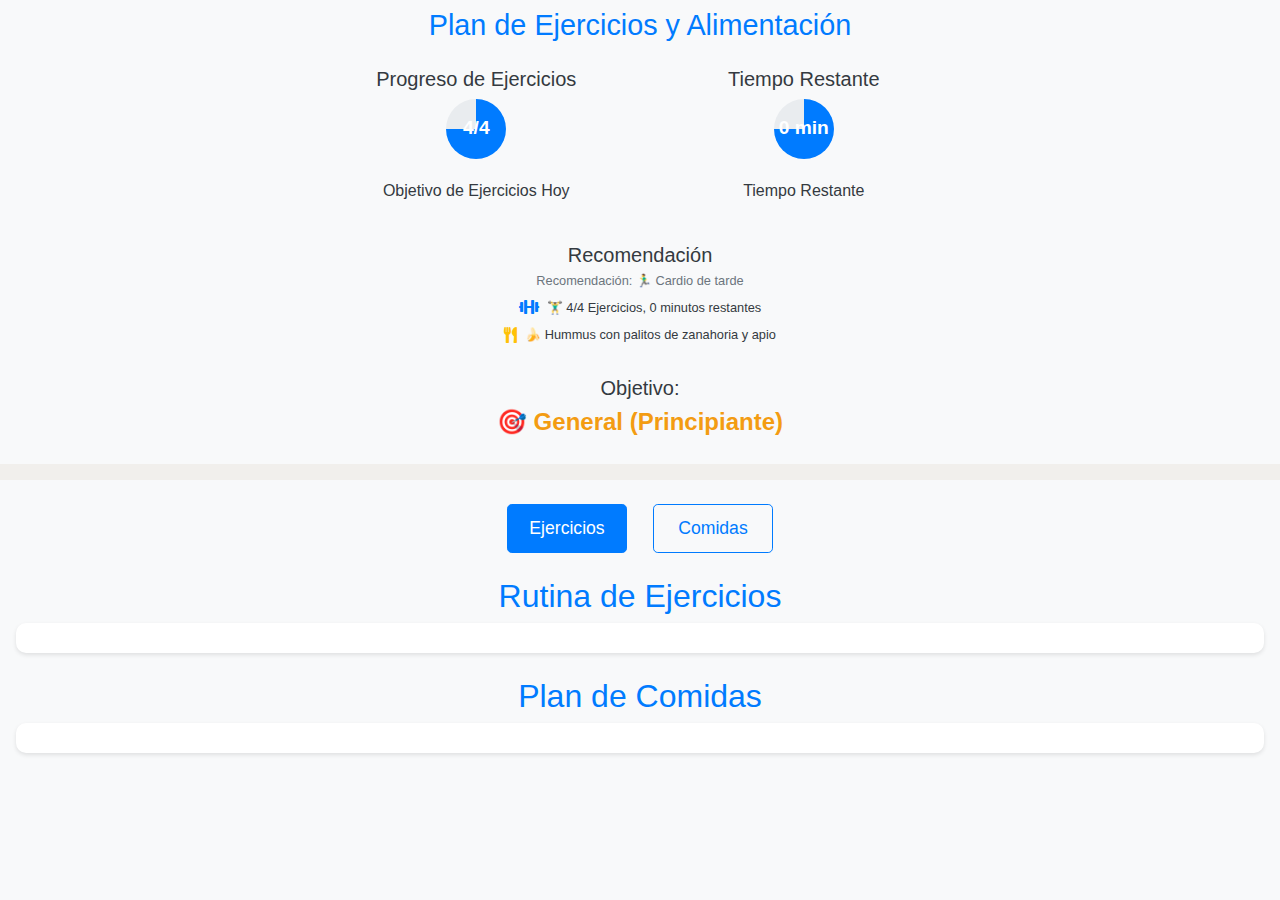
<file: index copy.html>
<!DOCTYPE html>
<html lang="es">

<head>
    <meta charset="UTF-8">
    <meta name="viewport" content="width=device-width, initial-scale=1.0">
    <title>Plan de Ejercicios y Alimentación</title>
    <link href="https://stackpath.bootstrapcdn.com/bootstrap/4.5.2/css/bootstrap.min.css" rel="stylesheet">
    <link href="https://cdnjs.cloudflare.com/ajax/libs/font-awesome/5.15.4/css/all.min.css" rel="stylesheet">
    <link href="css/styles.css" rel="stylesheet">
</head>

<body class="bg-light">
    <div class="container-fluid p-0">
        <!-- Rediseño del encabezado para ser más pequeño y minimalista -->
        <div class="header text-center py-2 position-relative">
            <h2 class="position-relative m-0" style="z-index: 1; font-size: 1.8rem;">Plan de Ejercicios y Alimentación</h2>
        </div>
        <!-- Dashboard principal -->
        <div class="row justify-content-center mb-4">
            <!-- Sección de progreso -->
            <div class="col-md-3 text-center">
                <h5>Progreso de Ejercicios</h5>
                <div class="progress-container d-flex justify-content-center">
                    <div class="progress-circle small-circle" id="exerciseProgressCircle">
                        <div class="circle-text" id="exerciseProgressText">4/4</div>
                    </div>
                </div>
                <p>Objetivo de Ejercicios Hoy</p>
            </div>

            <div class="col-md-3 text-center">
                <h5>Tiempo Restante</h5>
                <div class="progress-container d-flex justify-content-center">
                    <div class="progress-circle small-circle" id="timeProgressCircle">
                        <div class="circle-text" id="timeProgressText">0 min</div>
                    </div>
                </div>
                <p>Tiempo Restante</p>
            </div>
        </div>

        <!-- Sección de recomendaciones -->
        <div class="row justify-content-center mb-4">
            <div class="col-md-6 text-center">
                <h5 class="mb-1" id="activityTitle">Recomendación</h5>
                <p class="small mb-0 text-muted" id="currentActivity">Recomendación: 🏃‍♂️ Cardio de tarde</p>
                <div class="d-flex align-items-center justify-content-center mt-2">
                    <i class="fas fa-dumbbell text-primary mr-2"></i>
                    <span id="exerciseSummary" class="small">🏋️‍♂️ 4/4 Ejercicios, 0 minutos restantes</span>
                </div>
                <div class="d-flex align-items-center justify-content-center mt-2">
                    <i class="fas fa-utensils text-warning mr-2"></i>
                    <span id="foodSuggestion" class="small">🍌 Hummus con palitos de zanahoria y apio</span>
                </div>
                <div id="additionalInfo" class="mt-2 d-flex flex-column"></div>
            </div>
        </div>

        <!-- Sección de objetivos -->
        <div class="row justify-content-center mb-4">
            <div class="col-md-4 text-center">
                <h5 class="mb-1">Objetivo:</h5>
                <div id="objectiveAnimationContainer">
                    <p id="objectiveText" class="objective-animated pulse-animation mb-0">🎯 General (Principiante)</p>
                </div>
            </div>
        </div>

        <!-- Tabs para los días de la semana -->
        <div class="d-flex overflow-auto py-2" id="dayTabsContainer" style="white-space: nowrap;">
            <ul class="nav nav-pills flex-nowrap mx-auto" id="dayTabs" role="tablist">
                <!-- Pestañas de los días de la semana -->
            </ul>
        </div>

        <!-- Botones para alternar entre paneles -->
        <div class="d-flex justify-content-center mt-4" id="tabButtonContainer">
            <button id="exerciseTabButton" class="btn btn-outline-primary btn-lg active mx-2">Ejercicios</button>
            <button id="foodTabButton" class="btn btn-outline-primary btn-lg mx-2">Comidas</button>
        </div>

        <!-- Panel de Ejercicios -->
        <div id="exercisePanelContainer" class="mt-4 px-3">
            <h2 class="text-center text-primary">Rutina de Ejercicios</h2>
            <div id="exercisePanel" class="details">
                <!-- Ejercicios renderizados dinámicamente -->
            </div>
        </div>

        <!-- Panel de Comidas -->
        <div id="foodPanelContainer" class="mt-4 px-3">
            <h2 class="text-center text-primary">Plan de Comidas</h2>
            <div id="foodPanel" class="details">
                <!-- Comidas renderizadas dinámicamente -->
            </div>
        </div>

    </div>

    <script src="https://code.jquery.com/jquery-3.5.1.slim.min.js"></script>
    <script src="https://cdn.jsdelivr.net/npm/@popperjs/core@2.9.2/dist/umd/popper.min.js"></script>
    <script src="https://stackpath.bootstrapcdn.com/bootstrap/4.5.2/js/bootstrap.min.js"></script>
    <script src="js/storage.js"></script>
    <script src="js/helpers.js"></script>
    <script src="js/fetchData.js"></script>
    <script src="js/dashboard.js"></script>
    <script src="js/tabSwitching.js"></script>
    <script src="js/userProgress.js"></script>
    <script src="js/statusHandlers.js"></script>
    <script src="js/main.js"></script>
    <script src="js/dayTabs.js"></script>
    <script src="js/panels.js"></script>
    <script src="js/common.js"></script>
    <script src="js/renderExerciseItem.js"></script>
    <script src="js/renderFoodItem.js"></script>
</body>

</html>
</file>
<file: css/styles.css>
/* css/styles.css */
/* Estilos generales */
body {
    background-color: #f8f9fa;
    color: #343a40;
    margin: 0;
    font-family: 'Arial', sans-serif;
}

/* Encabezado */
.header {
    color: #007bff;
    padding: 10px 0;
    margin-bottom: 1rem;
    text-align: center;
}

.header h2 {
    font-size: 1.8rem;
    margin: 0;
}

/* Detalles */
.details {
    padding: 15px;
    border-radius: 10px;
    background-color: white;
    box-shadow: 0 2px 4px rgba(0, 0, 0, 0.1);
}

/* Botones principales */
.btn-outline-primary {
    border-color: #007bff;
    color: #007bff;
    font-size: 1.1rem;
    padding: 10px 20px;
    transition: background-color 0.3s, color 0.3s;
}

.btn-outline-primary.active,
.btn-outline-primary:hover {
    background-color: #007bff;
    color: white;
}

/* Botones de estado */
.btn-pendiente, .btn-hecho, .btn-omitido {
    width: 50px;
    height: 50px;
    font-size: 20px;
    margin: 5px;
    display: flex;
    align-items: center;
    justify-content: center;
    border-radius: 50%;
    transition: transform 0.2s;
}

.btn-pendiente {
    background-color: #ffc107;
    color: black;
}

.btn-hecho {
    background-color: #28a745;
    color: white;
}

.btn-omitido {
    background-color: #dc3545;
    color: white;
}

.btn-pendiente:hover, .btn-hecho:hover, .btn-omitido:hover {
    transform: scale(1.1);
}

/* Tabs de navegación */
.nav-pills .nav-link {
    color: black;
    background-color: #f2f4f6;
    border-radius: 10px;
    margin: 0 1px;
    padding: 8px 16px;
    font-size: 1rem;
    white-space: nowrap;
}

.nav-pills .nav-link.active {
    background-color: #007bff;
}

/* Animaciones */
.objective-animated {
    font-size: 1.5rem;
    font-weight: bold;
    color: #f39c12;
    animation-duration: 2s;
    animation-iteration-count: infinite;
    display: inline-block;
}

@keyframes pulse {
    0% {
        transform: scale(1);
        color: #f39c12;
    }
    50% {
        transform: scale(1.2);
        color: #007bff;
    }
    100% {
        transform: scale(1);
        color: #f39c12;
    }
}

.pulse-animation {
    animation-name: pulse;
    animation-timing-function: ease-in-out;
}

/* Contenedor de tabs */
#dayTabsContainer {
    overflow-x: auto;
    -webkit-overflow-scrolling: touch;
    background-color: rgb(241, 239, 236);
}

#dayTabs {
    display: flex;
    flex-wrap: nowrap;
    gap: 10px;
    
}

/* Botones alineados horizontalmente */
#tabButtonContainer {
    display: flex;
    justify-content: center;
    align-items: center;
    gap: 10px;
    margin-bottom: 15px;
}

#tabButtonContainer button {
    flex: 0 1 auto;
    min-width: 120px;
    margin: 0;
    white-space: nowrap;
}

/* Estilos responsivos */
@media (max-width: 768px) { /* Tablets y pantallas pequeñas */
    .header h2 {
        font-size: 1.5rem;
    }

    .btn-outline-primary {
        width: 100%;
        margin-bottom: 10px; /* Espacio entre botones cuando están en columna */
    }

    .objective-animated {
        font-size: 1.2rem;
    }

    #tabButtonContainer button {
        flex: 0 1 auto; /* Los botones tendrán un tamaño flexible basado en el contenido */
        min-width: 120px; /* Ancho mínimo para cada botón */
        margin: 0; /* Asegura que no haya margen adicional */
        white-space: nowrap; /* Evita que el texto se divida en múltiples líneas */
    }
    
    
}

@media (max-width: 576px) { /* Smartphones y pantallas muy pequeñas */
    .header h2 {
        font-size: 1.2rem;
    }

    .dashboard {
        font-size: 0.9rem;
        padding: 0.5rem;
    }

    .btn-pendiente, .btn-hecho, .btn-omitido {
        width: 40px;
        height: 40px;
        font-size: 16px;
    }

    .objective-animated {
        font-size: 1rem;
    }
    #tabButtonContainer button {
        flex: 0 1 auto; /* Los botones tendrán un tamaño flexible basado en el contenido */
        min-width: 120px; /* Ancho mínimo para cada botón */
        margin: 0; /* Asegura que no haya margen adicional */
        white-space: nowrap; /* Evita que el texto se divida en múltiples líneas */
    }
    
}
/* Estilo para los progress circles */
.progress-container {
    display: flex;
    flex-direction: column;
    align-items: center;
    margin-bottom: 20px;
}

.progress-circle {
    width: 80px; /* Tamaño por defecto más pequeño */
    height: 80px;
    border-radius: 50%;
    background: conic-gradient(#007bff 75%, #e9ecef 0%);
    display: flex;
    align-items: center;
    justify-content: center;
    position: relative;
}

.small-circle {
    width: 60px;
    height: 60px;
}

.circle-text {
    position: absolute;
    color: #fff;
    font-size: 1.2rem;
    font-weight: bold;
}

/* Ajustes para pantallas pequeñas (móviles) */
@media (max-width: 576px) {
    .progress-container {
        flex-direction: row; /* Coloca los círculos de progreso en la misma fila */
        justify-content: space-around; /* Espacio entre los círculos */
        width: 100%; /* Asegura que ocupen el ancho completo */
        margin-bottom: 10px; /* Reduce el margen para pantallas pequeñas */
        flex-wrap: nowrap;
    }

    .progress-circle,
    .small-circle {
        width: 70px; /* Tamaño adecuado para pantallas pequeñas */
        height: 70px;
    }

    .circle-text {
        font-size: 1rem; /* Ajusta el tamaño del texto para pantallas pequeñas */
    }

    .row {
        margin: 0; /* Elimina márgenes adicionales en pantallas pequeñas */
        padding: 0; /* Elimina relleno adicional */
    }

    .col-md-4,
    .col-md-3,
    .col-md-6 {
        width: 100%; /* Asegura que todas las columnas ocupen el ancho completo en pantallas pequeñas */
        padding: 5px; /* Ajusta el relleno de las columnas */
        text-align: center; /* Centra el texto para una mejor legibilidad */
    }

    h5, p {
        font-size: 1rem; /* Reduce el tamaño del texto en encabezados y párrafos */
    }
}
</file>
